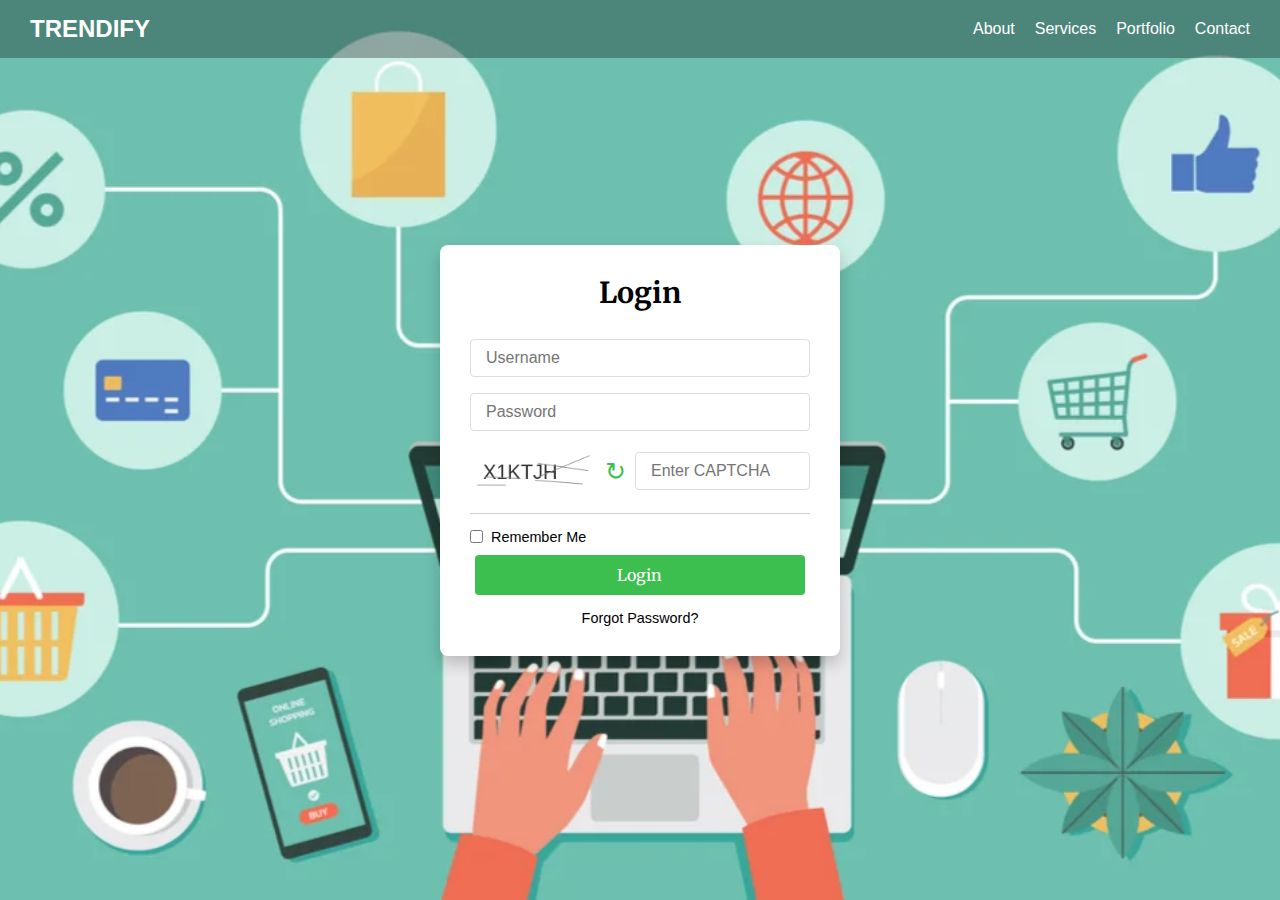
<file: index.html>
<!DOCTYPE html>
<html lang='en'>

<head>
    <title>Login Page</title>
    <meta charset="UTF-8">
    <meta name="viewport" content="width=device-width, initial-scale=1.0">
    <meta name="description" content="Navigation Page for Login">
    <link rel="stylesheet" href="CSS/login.css">
    <link href="https://fonts.googleapis.com/css2?family=Merriweather&family=Open+Sans&display=swap" rel="stylesheet">
    <script src="JS/login.js" defer></script>
</head>

<body>
    <header class="navbar">
        <a href="docs/Trendify.jpeg" class="slogan">TRENDIFY</a>
        <ul>
            <li><a href="HTML/about.html">About</a></li>
            <li>
                <a href="#">Services</a>
                <div class="dropdown">
                    <a href="#">Web Development</a>
                    <a href="#">App Development</a>
                    <a href="#">SEO</a>
                </div>
            </li>
            <li><a href="#">Portfolio</a></li>
            <li><a href="HTML/contact.html">Contact</a></li>
        </ul>
    </header>
    <div class="login-container">
        <h2>Login</h2>
        <form onsubmit="handleLogin(event)">

            <div class="input-container">
                <input type="text" id="username" placeholder="Username" required>
                <input type="password" id="password" placeholder="Password" required>
            </div>

            <!-- CAPTCHA Section -->
            <div class="captcha-container">
                <canvas id="captchaCanvas" width="150" height="50"></canvas>
                <button type="button" id="refreshCaptcha">↻</button>
                <input type="text" id="captchaInput" placeholder="Enter CAPTCHA" required>
            </div>
            <div id="captchaFallback" style="font-size: 20px; font-weight: bold; color: #333; display: none;"></div>
    
            <hr class="separator">
            
            <!-- Remember Me and Forgot Password Section -->
            <div class="remember-me">
                <input type="checkbox" id="remember">
                <label for="remember">Remember Me</label>
            </div>
            <button type="submit">Login</button>
            <a href="#">Forgot Password?</a>

        </form>
    </div> 
</body>
</html>
</file>
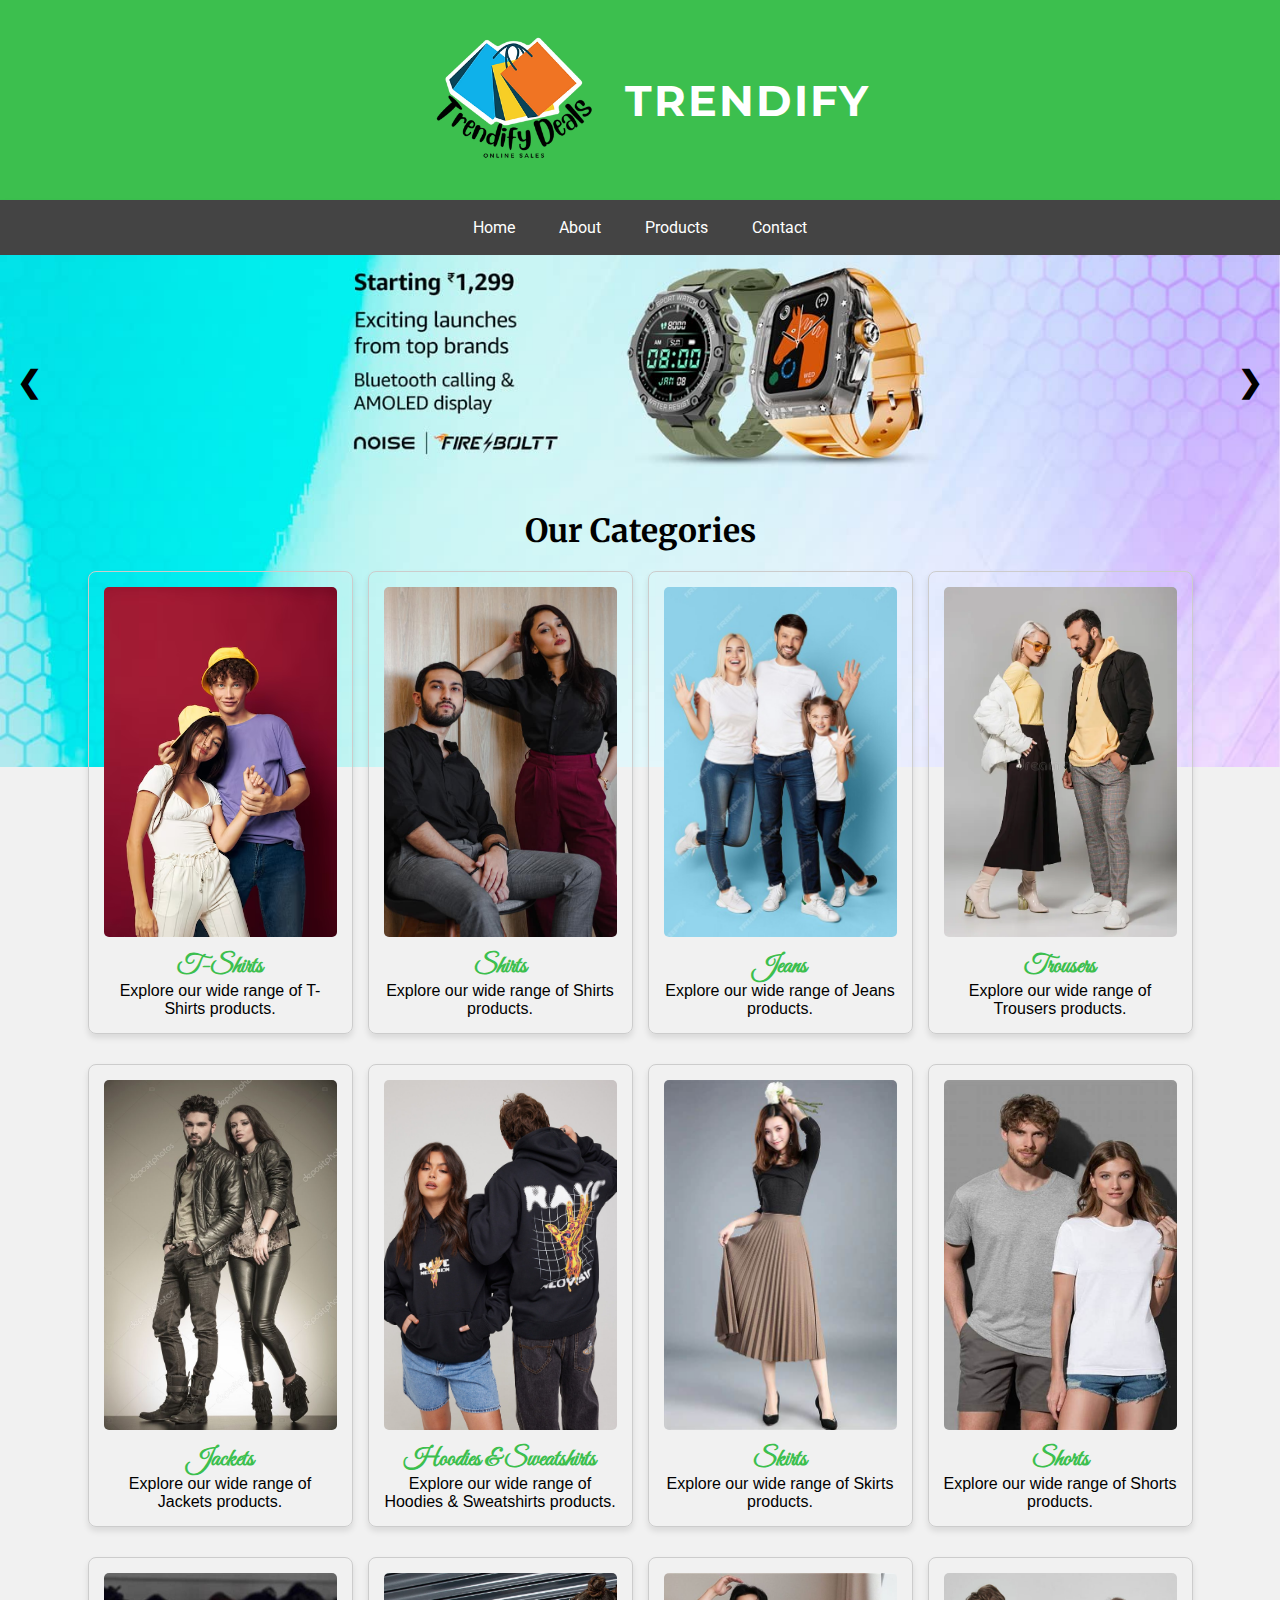
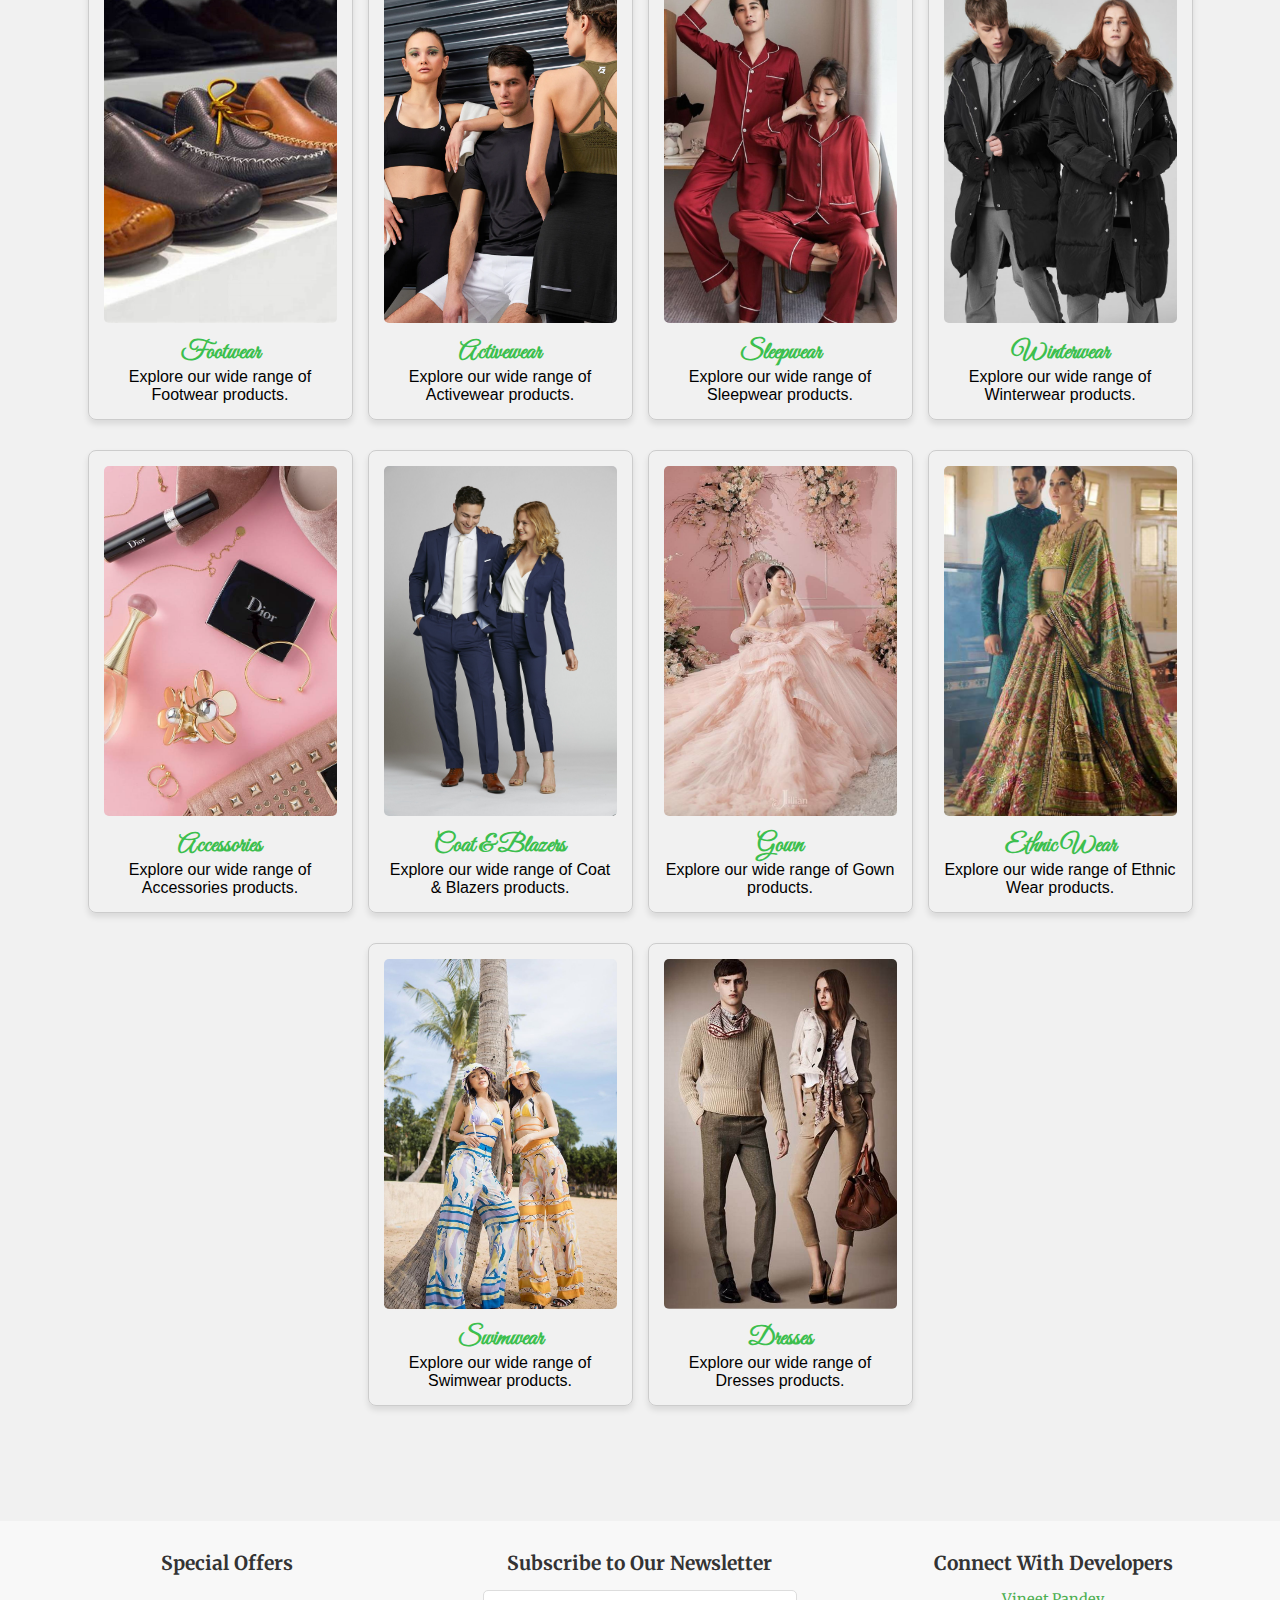
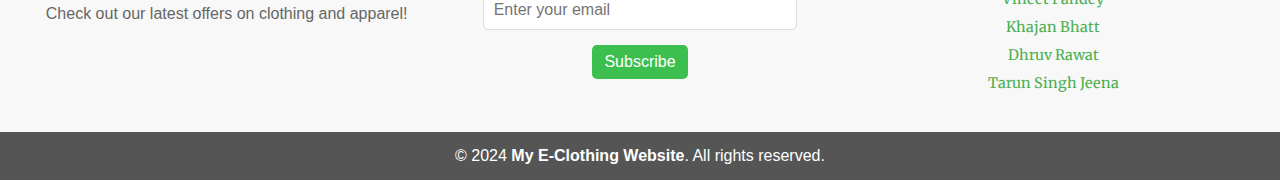
<file: HTML/index.html>
<!DOCTYPE html>
<html lang="en">

<head>
    <meta charset="UTF-8">
    <meta name="viewport" content="width=device-width, initial-scale=1.0">
    <title>Trendify</title>
    <link rel="stylesheet" href="../CSS/product.css">
    <link rel="stylesheet" href="../CSS/style.css">
    <link href="https://fonts.googleapis.com/css2?family=Roboto:wght@400;500;600&display=swap" rel="stylesheet">
    <link href="https://fonts.googleapis.com/css2?family=Great+Vibes&display=swap" rel="stylesheet">
    <style>
        body .section {
            position: relative;
            margin-top: -300px;
            background-color: transparent;
            border: none;
            box-shadow: none;
        }
        body .product-card{
            background-color: transparent;
        }
        body .product-card p{
            gap: 10px;
            font-family:'Segoe UI', Tahoma, Geneva, Verdana, sans-serif;
        }
        body .product-card h3{
            font-size: 25px;
            font-family: 'Great Vibes', cursive;
            color: #3CBF4E;
        }
    </style>
</head>

<body>
    <div id="header-container">Loading header...</div>

    <div class="slideshow-container">
        <div class="mySlides fade">
            <img src="../docs/Discounts/Discount1.jpeg" alt="Slide 1">
        </div>
        <div class="mySlides fade">
            <img src="../docs/Discounts/Discount2.jpeg" alt="Slide 2">
        </div>
        <div class="mySlides fade">
            <img src="../docs/Discounts/Discount3.jpeg" alt="Slide 3">
        </div>
        <div class="mySlides fade">
            <img src="../docs/Discounts/Discount4.jpeg" alt="Slide 4">
        </div>
        <div class="mySlides fade">
            <img src="../docs/Discounts/Discount5.jpeg" alt="Slide 5">
        </div>
        <button class="prev" onclick="plusSlides(-1)">&#10094;</button>
        <button class="next" onclick="plusSlides(1)">&#10095;</button>    
    </div>

    <!-- Categories Section -->
    <div id="category" class="section">
        <h1>Our Categories</h1>
        <div id="category-list" class="product-container">
            <!-- Products will be dynamically added here -->
        </div>
    </div>
    <div id="footer-container">Loading footer...</div>

    <script src="../JS/Header_Footer.js"></script>
    <script type="module" src="../JS/Slideshow.js"></script>

</body>
</html>
</file>
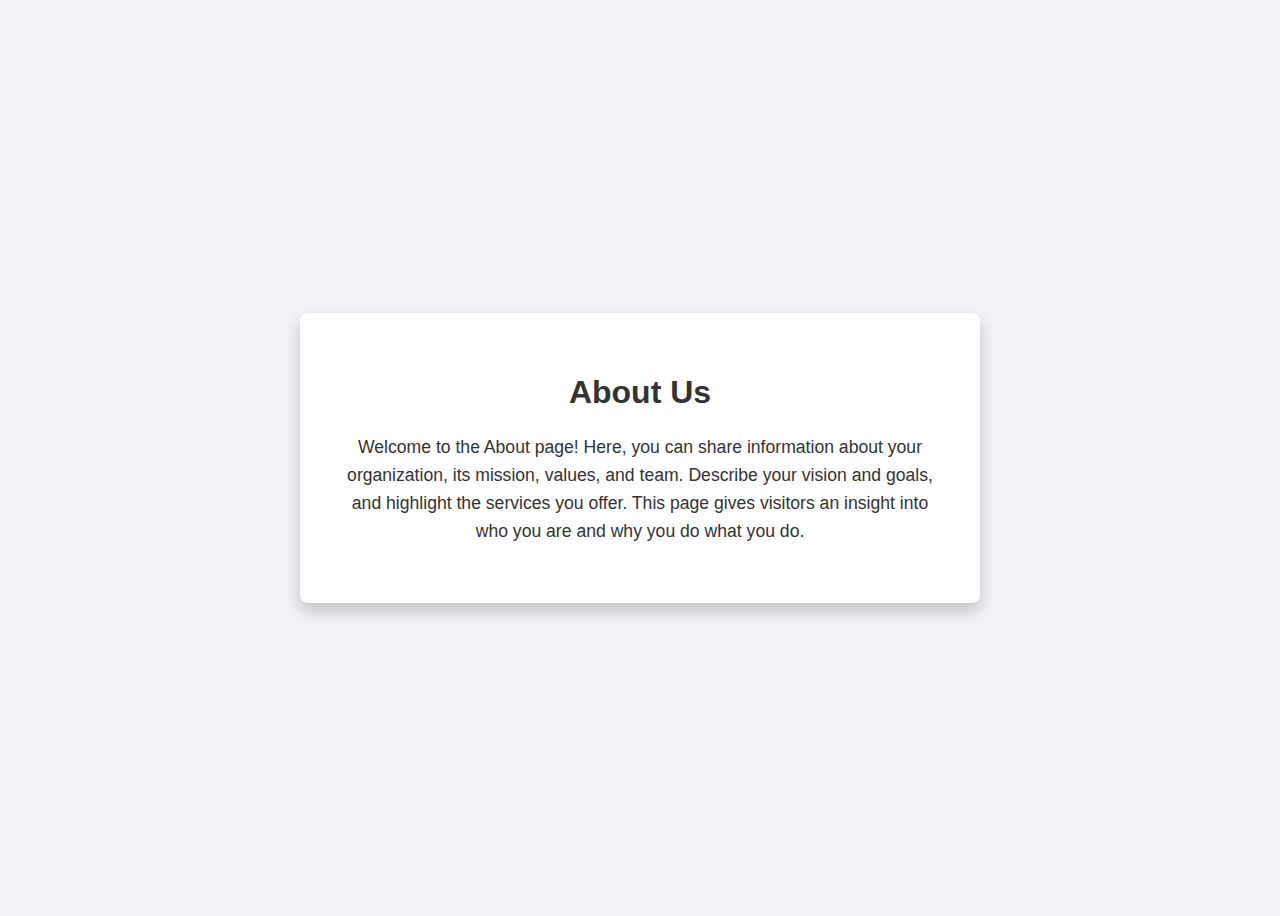
<file: about.html>
<!DOCTYPE html>
<html lang="en">
<head>
    <meta charset="UTF-8">
    <meta name="viewport" content="width=device-width, initial-scale=1.0">
    <title>About Us</title>
    <style>
        body {
            font-family: Arial, sans-serif;
            display: flex;
            justify-content: center;
            align-items: center;
            min-height: 100vh;
            background-color: #f0f2f5;
            text-align: center;
            color: #333;
        }

        .about-container {
            max-width: 600px;
            padding: 40px;
            background-color: #fff;
            border-radius: 8px;
            box-shadow: 0 8px 16px rgba(0, 0, 0, 0.2);
        }

        h1 {
            color: #333;
        }

        p {
            margin-top: 15px;
            font-size: 1.1rem;
            line-height: 1.6;
        }
    </style>
</head>
<body>
    <div class="about-container">
        <h1>About Us</h1>
        <p>Welcome to the About page! Here, you can share information about your organization, its mission, values, and team. Describe your vision and goals, and highlight the services you offer. This page gives visitors an insight into who you are and why you do what you do.</p>
    </div>
    

</body>
</html>
</file>
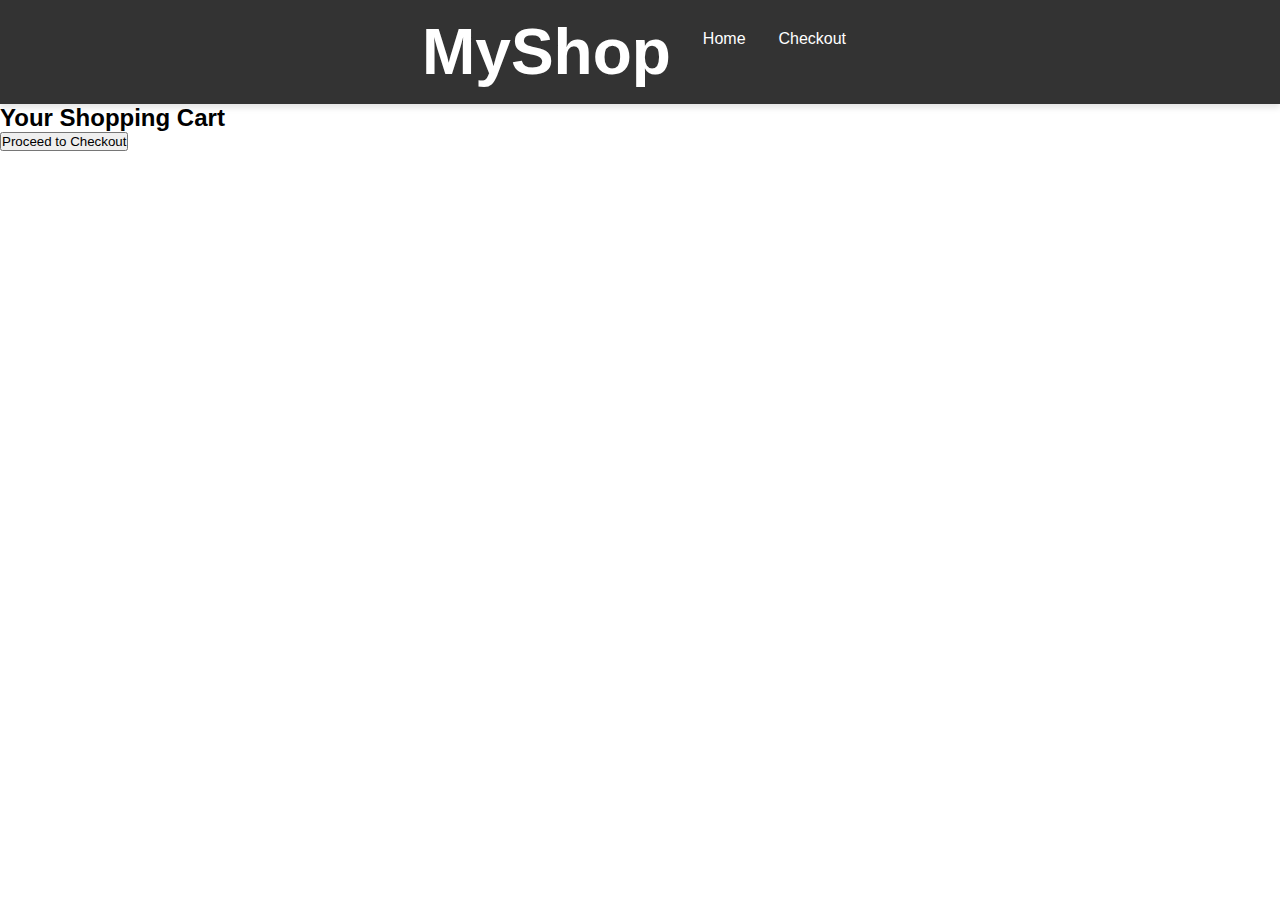
<file: cart.html>
<!DOCTYPE html>
<html lang="en">
<head>
    <meta charset="UTF-8">
    <meta name="viewport" content="width=device-width, initial-scale=1.0">
    <title>Your Cart</title>
    <link rel="stylesheet" href="stylee.css">
</head>
<body>
    <header class="navbar">
        <h1 class="logo">MyShop</h1>
        <nav>
            <a href="indexx.html">Home</a>
            <a href="checkout.html">Checkout</a>
        </nav>
    </header>

    <section class="cart">
        <h2>Your Shopping Cart</h2>
        <div id="cart-items">
            <!-- Cart items will be dynamically loaded here -->
        </div>
        <button onclick="proceedToCheckout()">Proceed to Checkout</button>
    </section>

    <script src="script.js"></script>
</body>
</html>
</file>
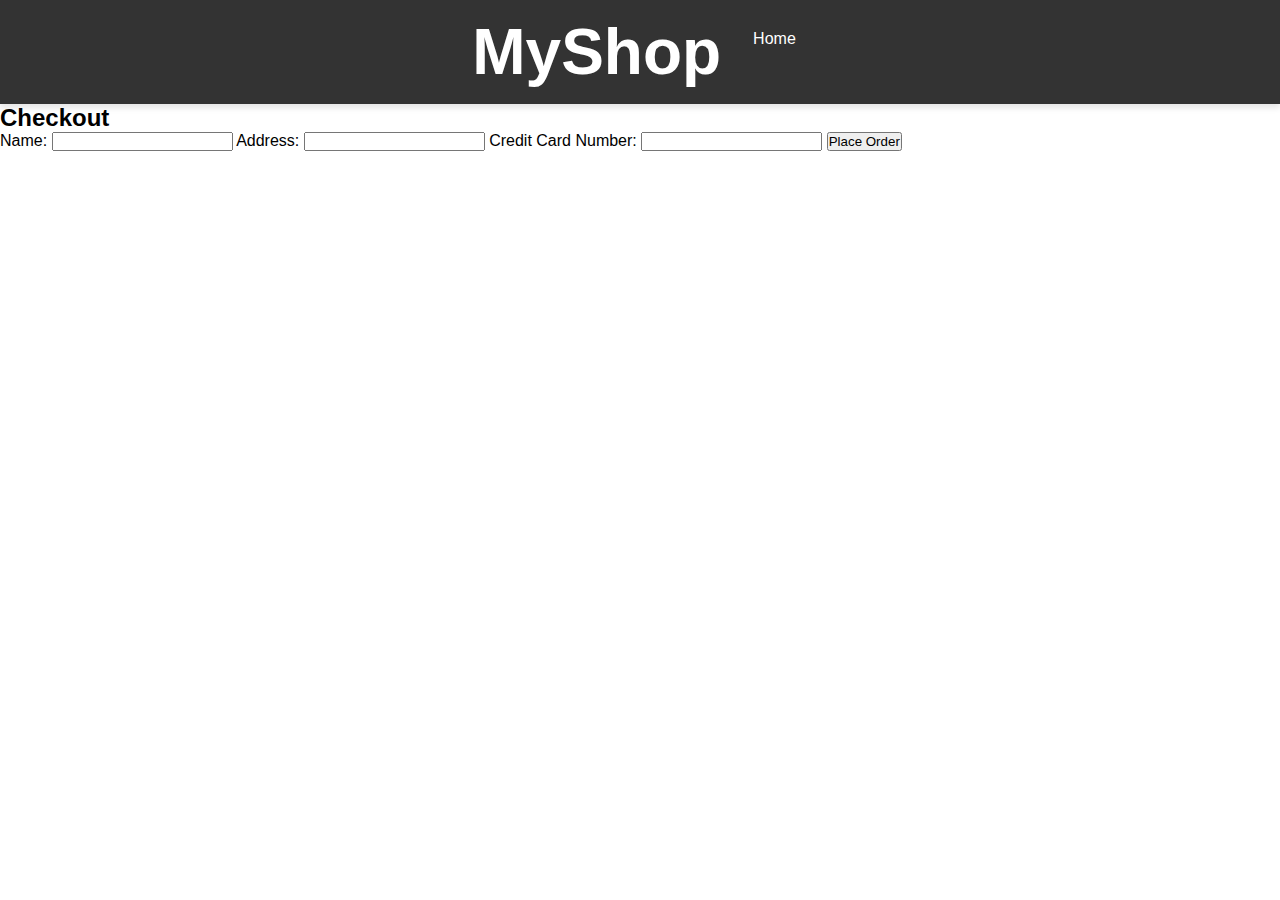
<file: checkout.html>
<!DOCTYPE html>
<html lang="en">
<head>
    <meta charset="UTF-8">
    <meta name="viewport" content="width=device-width, initial-scale=1.0">
    <title>Checkout</title>
    <link rel="stylesheet" href="stylee.css">
</head>
<body>
    <header class="navbar">
        <h1 class="logo">MyShop</h1>
        <nav>
            <a href="indexx.html">Home</a>
        </nav>
    </header>

    <section class="checkout">
        <h2>Checkout</h2>
        <form id="checkout-form">
            <label for="name">Name:</label>
            <input type="text" id="name" required>

            <label for="address">Address:</label>
            <input type="text" id="address" required>

            <label for="card">Credit Card Number:</label>
            <input type="text" id="card" required>

            <button type="submit">Place Order</button>
        </form>
    </section>

    <script src="script.js"></script>
</body>
</html>
</file>
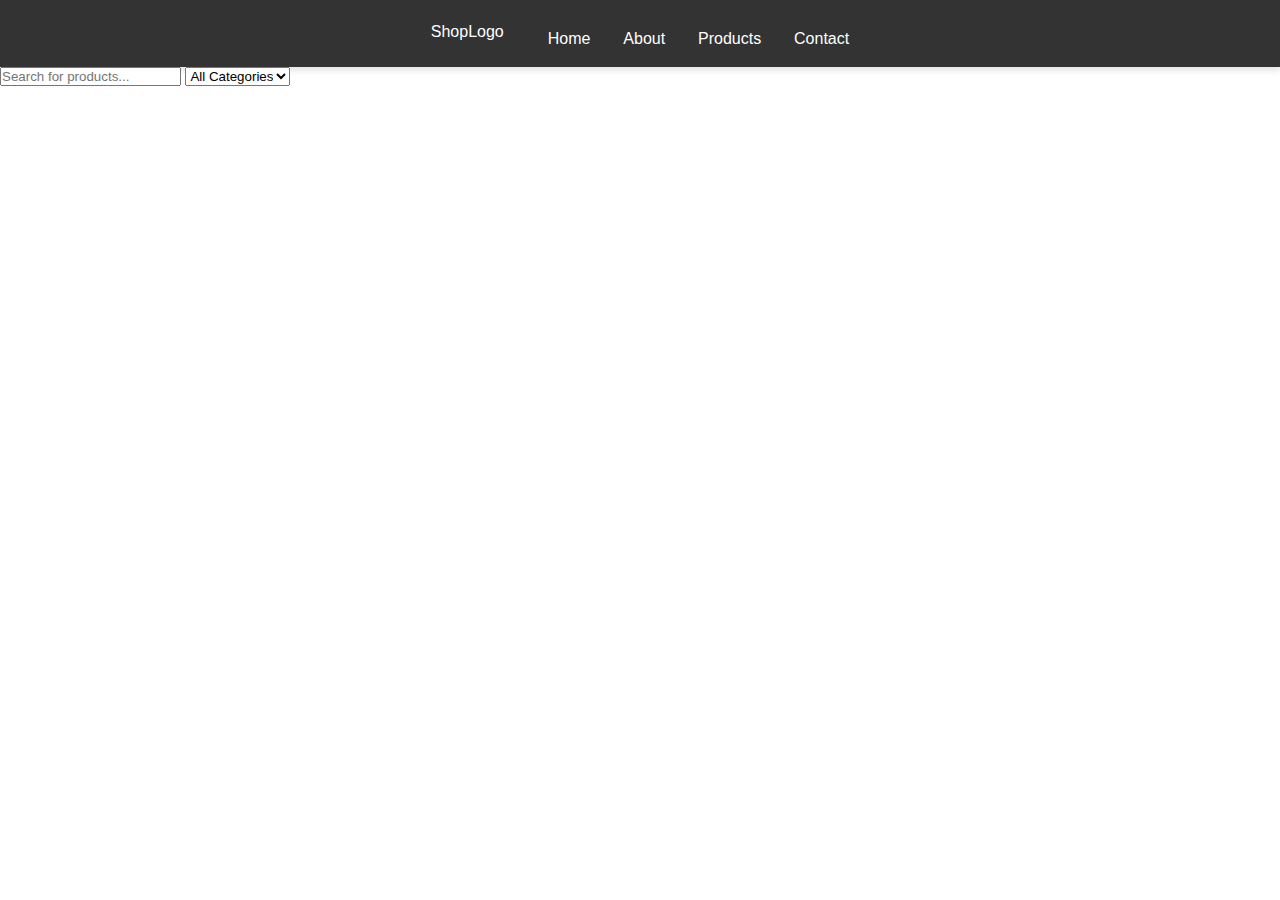
<file: product.html>
<!DOCTYPE html>
<html lang="en">
<head>
    <meta charset="UTF-8">
    <meta name="viewport" content="width=device-width, initial-scale=1.0">
    <title>Interactive E-commerce Website</title>
    <link rel="stylesheet" href="stylee.css">
</head>
<body>
    
    <header class="navbar">
        <a href="#" class="logo">ShopLogo</a>
        <nav>
            <a href="#">Home</a>
            <a href="#">About</a>
            <a href="#">Products</a>
            <a href="#">Contact</a>
        </nav>
    </header>
    <div id="products" class="section">
        <h2>Our Products</h2>
        <div class="product-container">
            <div class="product-card">
                <h3>T-shirt</h3>
                <p>$10</p>
            </div>
            <div class="product-card">
                <h3>Jeans</h3>
                <p>$20</p>
            </div>
            <div class="product-card">
                <h3>Shoes</h3>
                <p>$30</p>
            </div>
            <div class="product-card">
                <h3>Watch</h3>
                <p>$50</p>
            </div>
        </div>
    </div>
    

    <section class="search-filter">
        <input type="text" id="search-bar" placeholder="Search for products..." oninput="searchProducts()">
        <select id="filter-category" onchange="filterProducts()">
            <option value="all">All Categories</option>
            <option value="electronics">Electronics</option>
            <option value="clothing">Clothing</option>
            <option value="books">Books</option>
        </select>
    </section>
    
    </section>

    <script src="script.js"></script>
</body>
</html>
</file>
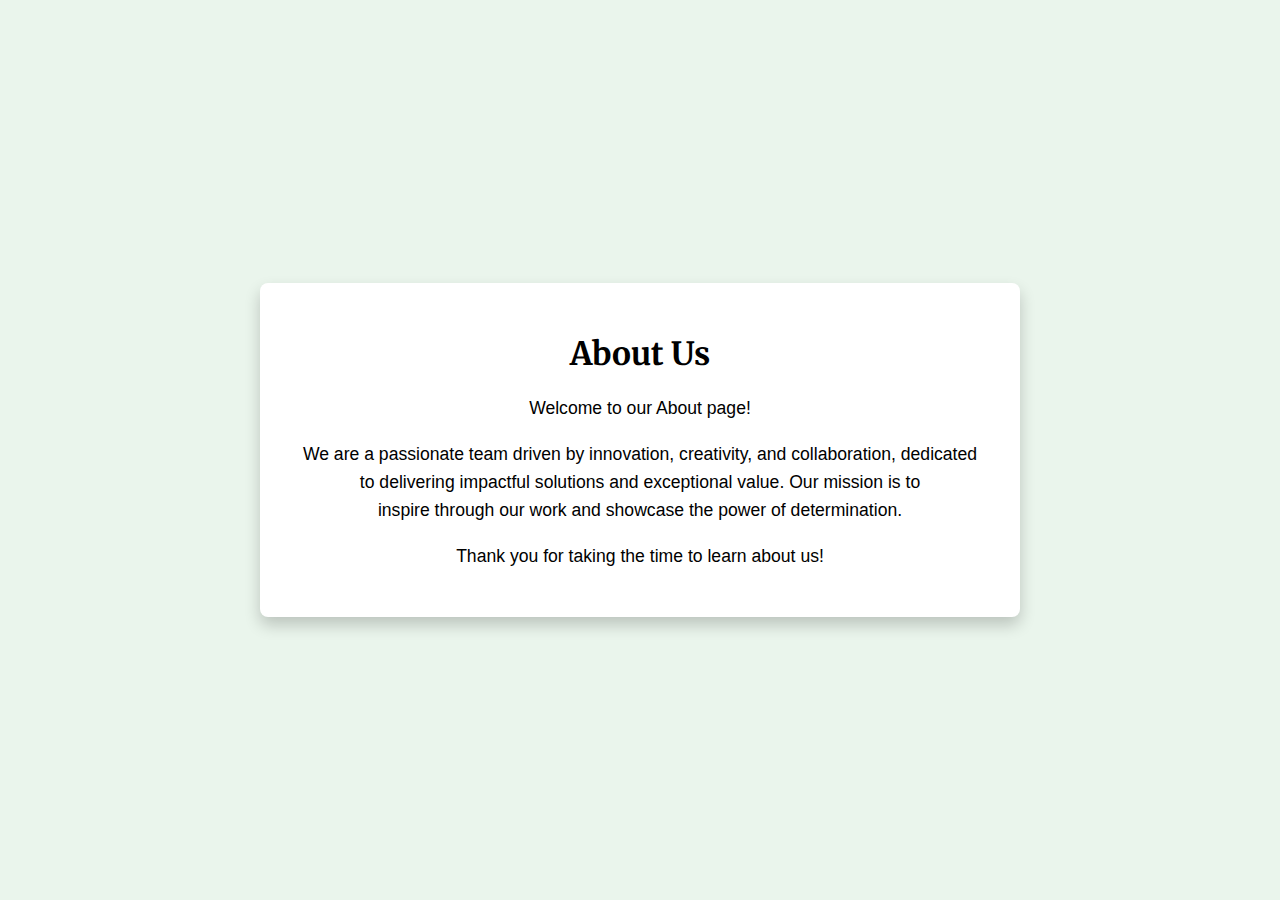
<file: HTML/about.html>
<!DOCTYPE html>
<html lang="en">
<head>
    <meta charset="UTF-8">
    <meta name="viewport" content="width=device-width, initial-scale=1.0">
    <title>About Us</title>
    <link href="https://fonts.googleapis.com/css2?family=Merriweather&family=Open+Sans&display=swap" rel="stylesheet">
    <link href="https://fonts.googleapis.com/css2?family=Roboto:wght@400;500;600&display=swap" rel="stylesheet">
    <style>
        /* General Styling */
        body {
            font-family: 'Arial', 'Open Sans', sans-serif;
            margin: 0;
            padding: 0;
            background-color: #eaf5ec;
            color: #000;
            display: flex;
            justify-content: center;
            align-items: center;
            flex-direction: column;
            min-height: 100vh;
        }

        .about-container {
            max-width: 700px;
            padding: 30px;
            background-color: #fff;
            border-radius: 8px;
            box-shadow: 0 8px 16px rgba(0, 0, 0, 0.2);
            text-align: center;
            width: 90%;
        }

        h1 {
            font-family: 'Merriweather', Cambria, serif;
            margin-bottom: 20px;
            animation: fadeIn 1s ease;
        }

        p {
            margin-top: 15px;
            font-size: 1.1rem;
            line-height: 1.6;
            width: 100%;
            text-align: center;
        }

        @keyframes fadeIn {
            0% {
                opacity: 0;
                transform: translateY(-20px);
            }
            100% {
                opacity: 1;
                transform: translateY(0);
            }
        }

        .about-container {
            animation: fadeIn 1s ease;
        }

        /* Fade-in Animation */
        @keyframes fadeIn {
            0% {
                opacity: 0;
                transform: translateY(-20px);
            }
            100% {
                opacity: 1;
                transform: translateY(0);
            }
        }

        .about-container {
            animation: fadeIn 1s ease;
        }
    </style>
</head>
<body>
    <!-- About Section -->
    <div class="about-container">
        <h1>About Us</h1>
        <p> Welcome to our About page!</pp> <p>We are a passionate team driven by innovation, creativity, and collaboration, dedicated <br> to delivering impactful solutions and exceptional value. Our mission is to <br> inspire through our work and showcase the power of determination. </p><p> Thank you for taking the time to learn about us!</p>
    </div>
</body>
</html>
</file>
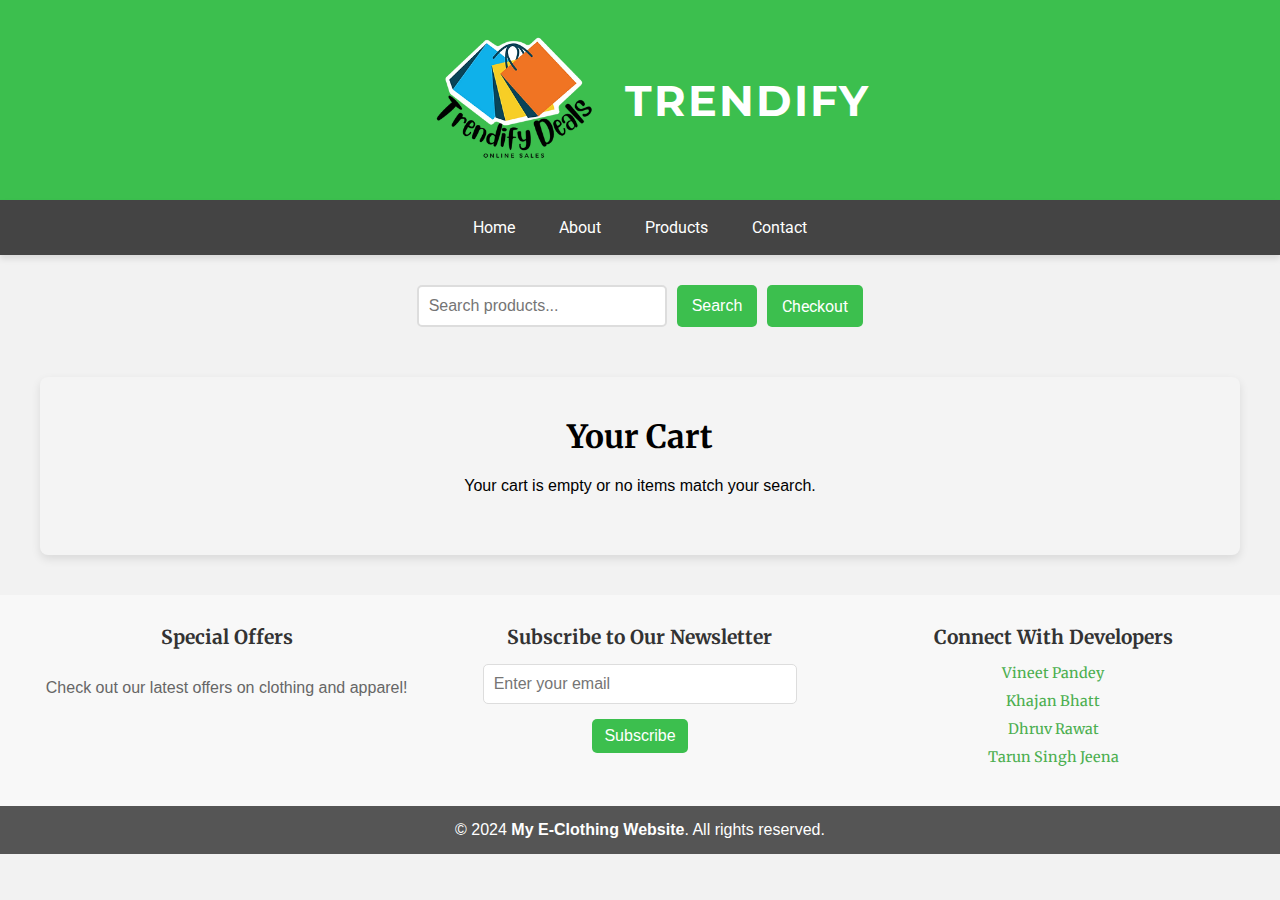
<file: HTML/cart.html>
<!DOCTYPE html>
<html lang="en">
<head>
    <meta charset="UTF-8">
    <meta name="viewport" content="width=device-width, initial-scale=1.0">
    <title>Your Cart</title>
    <link rel="stylesheet" href="../CSS/product.css">
    <link href="https://fonts.googleapis.com/css2?family=Roboto:wght@400;500;600&display=swap" rel="stylesheet">
</head>
<body>
    <div id="header-container"></div>

    <div class="search-bar">
        <input type="text" id="search-input" placeholder="Search products..."> 
        <button onclick="searchProducts()">Search</button>
        <a class="anchor" href="checkout.html" onclick="showSection('checkout')">Checkout</a>
    </div>

    <div id="cart" class="section">
        <h1>Your Cart</h1>
        <div id="cart-list" class="product-container">
            <!-- Cart items will be dynamically added here -->
        </div>
    </div>

    <div id="footer-container"></div>

    <script src="../JS/Header_Footer.js"></script>
    <script type="module" src="../JS/Cart.js"></script>
</body>
</html>
</file>
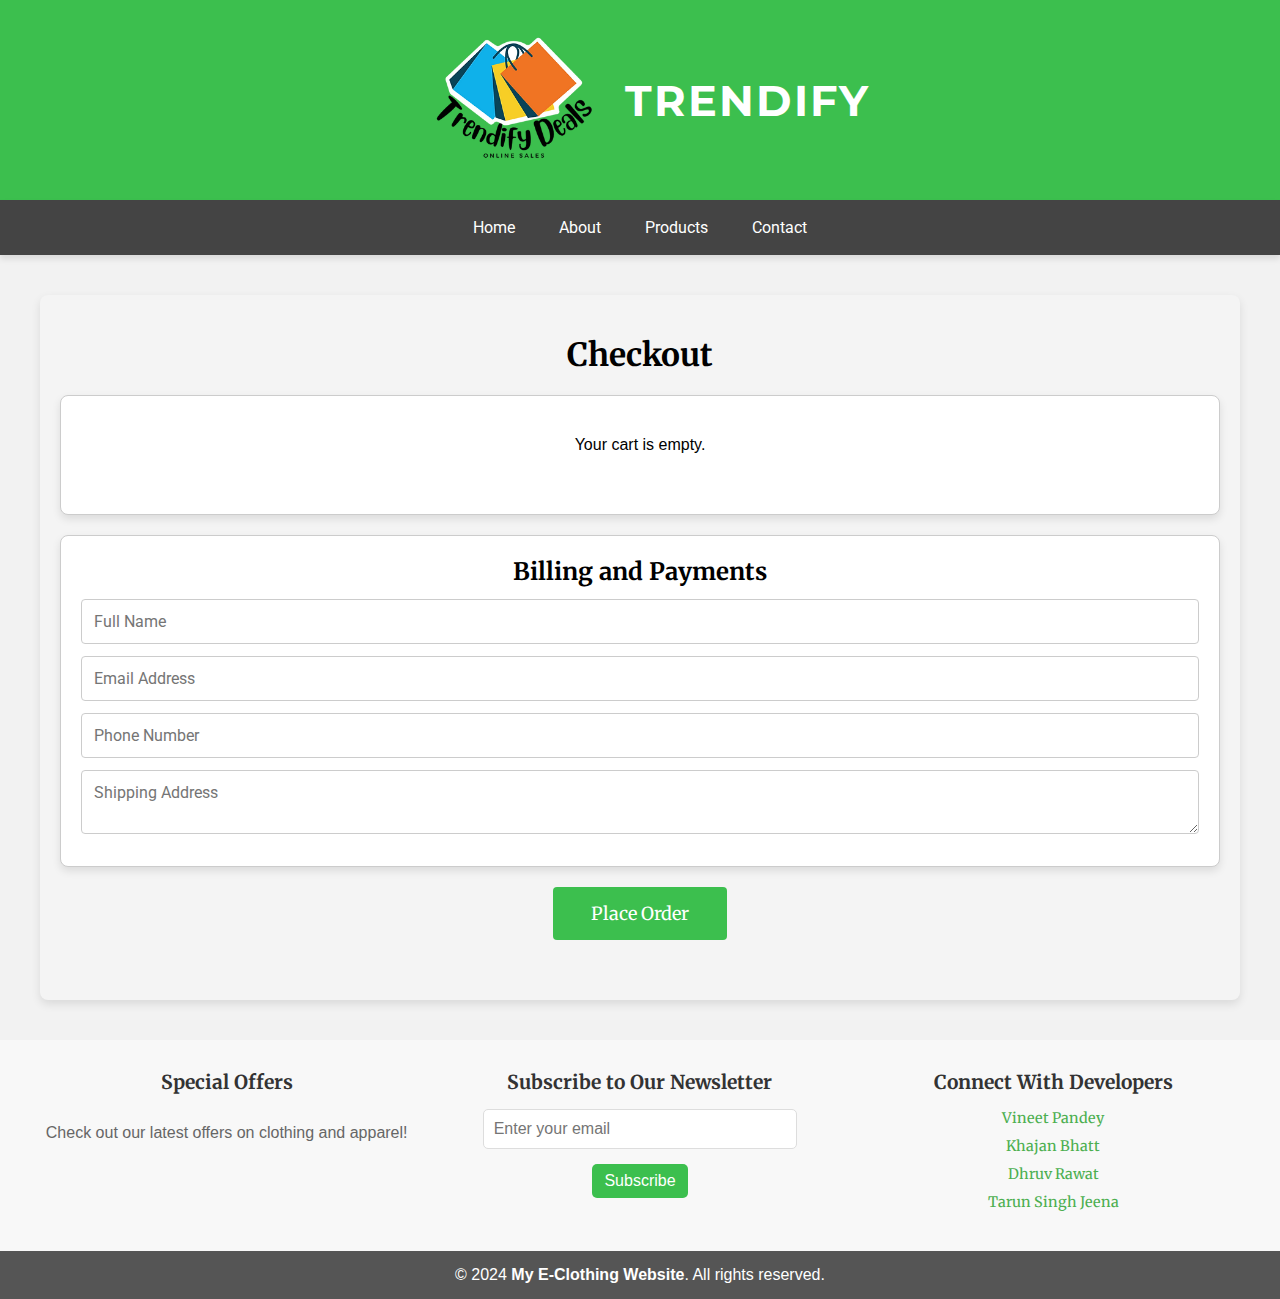
<file: HTML/checkout.html>
<!DOCTYPE html>
<html lang="en">
<head>
    <meta charset="UTF-8">
    <meta name="viewport" content="width=device-width, initial-scale=1.0">
    <title>Checkout</title>
    <link rel="stylesheet" href="../CSS/Checkout.css">
    <link rel="stylesheet" href="../CSS/product.css">
    <link href="https://fonts.googleapis.com/css2?family=Roboto:wght@400;500;600&display=swap" rel="stylesheet">
    <link href="https://fonts.googleapis.com/css2?family=Merriweather&family=Open+Sans&display=swap" rel="stylesheet">
</head>
<body>
    <div id="header-container"></div>

    <div id="checkout" class="section">
        <h1>Checkout</h1>

        <!-- Cart Summary -->
        <div id="cart-summary" class="checkout-section">
            <div id="cart-items"></div>
            <p id="cart-total"></p>
        </div>
        <div id="cart-summary" class="checkout-section">
            <h2>Billing and Payments</h2>
            <form id="checkout-form" class="checkout-form">
                <div id="billing-info" class="billing-info">
                    <input type="text" id="name" placeholder="Full Name" required aria-label="Full Name">
                    <input type="email" id="email" placeholder="Email Address" required aria-label="Email Address">
                    <input type="tel" id="phone" placeholder="Phone Number" required aria-label="Phone Number">
                    <textarea id="address" placeholder="Shipping Address" required aria-label="Shipping Address"></textarea>
                </div>
            </form>
        </div>

        <!-- Confirm Order Button -->
        <button id="confirm-order" onclick="placeOrder()">Place Order</button>
    </div>

    <div id="footer-container"></div>

    <script src="../JS/Header_Footer.js"></script>
    <script type="module" src="../JS/Checkout.js"></script>
</body>
</html>
</file>
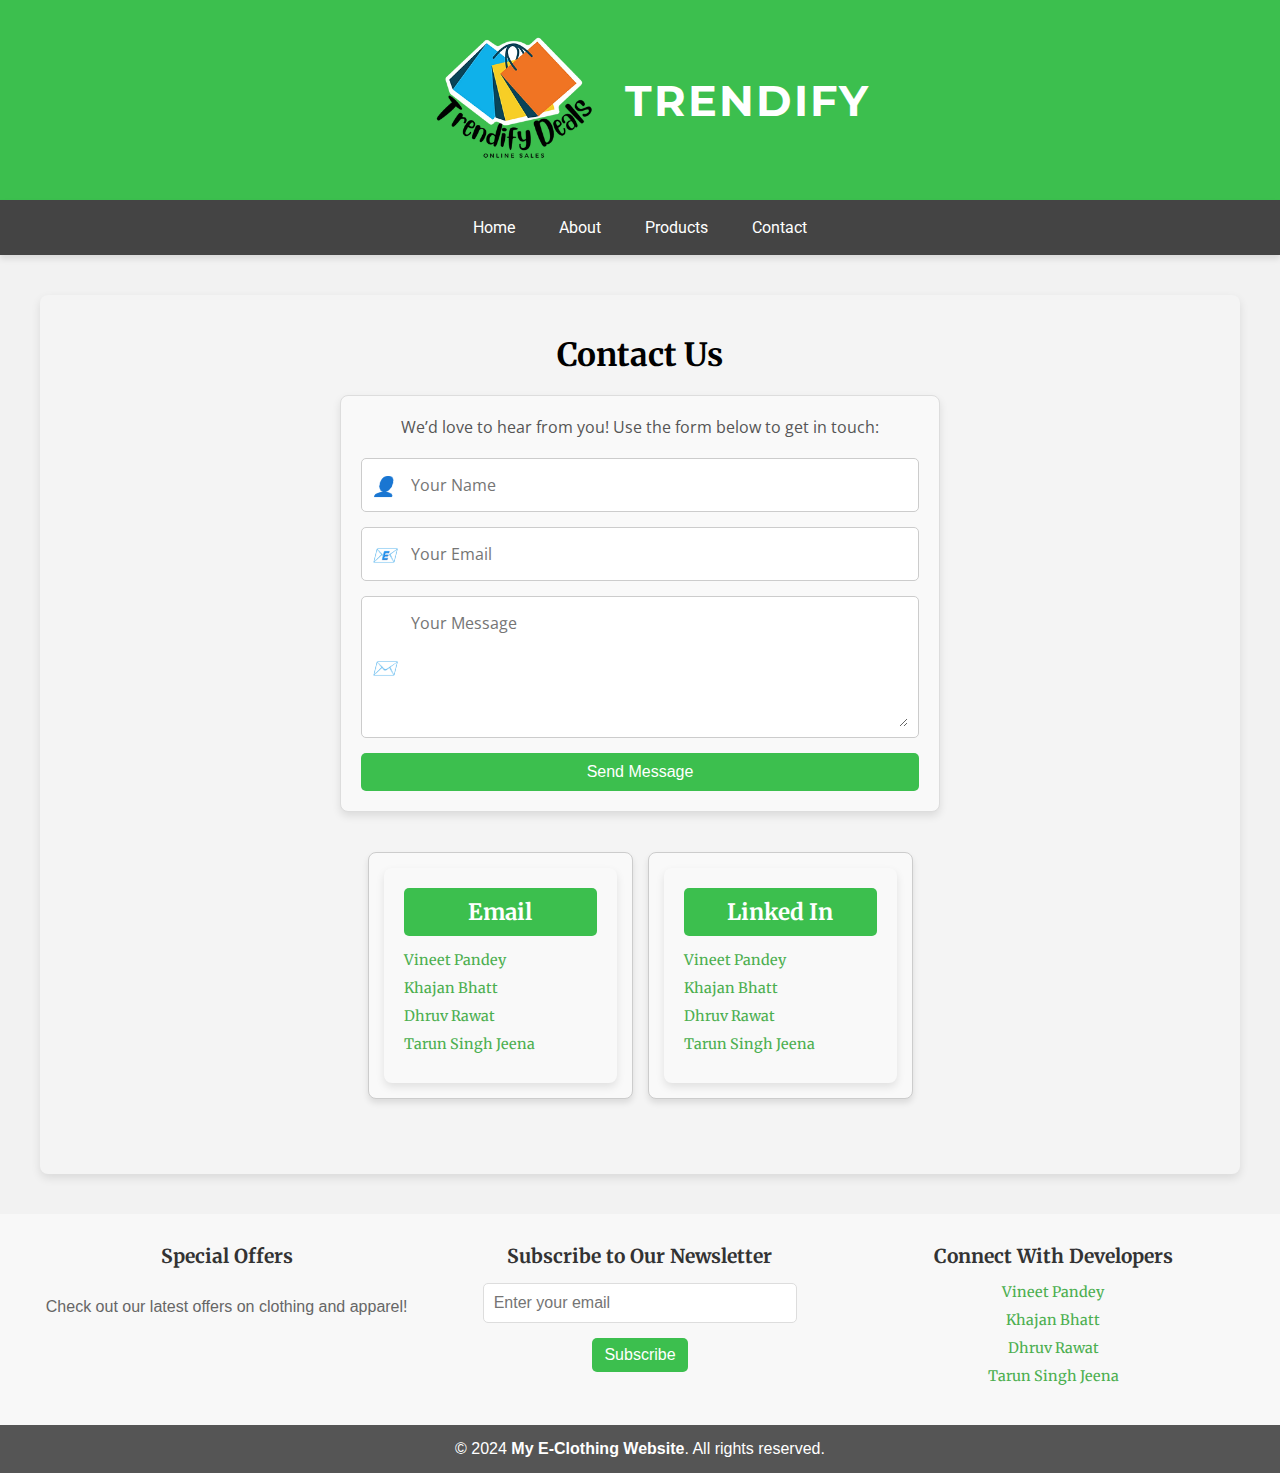
<file: HTML/contact.html>
<!DOCTYPE html>
<html lang="en">

<head>
    <meta charset="UTF-8">
    <meta name="viewport" content="width=device-width, initial-scale=1.0">
    <title>Contact Us</title>
    <link rel="stylesheet" href="../CSS/style.css">
    <link rel="stylesheet" href="../CSS/product.css">
    <link href="https://fonts.googleapis.com/css2?family=Merriweather&family=Open+Sans&display=swap" rel="stylesheet">
</head>

<body>
    <div id="header-container"></div>

    <div id="contact" class="section">
        <h1>Contact Us</h1>

        <div class="contact-container">
            <p>We’d love to hear from you! Use the form below to get in touch:</p>
            <form class="contact-form" id="contactForm" action="#" method="POST">
                <div class="input-group">
                    <i>👤</i>
                    <input type="text" name="name" placeholder="Your Name" required>
                </div>
                <div class="input-group">
                    <i>📧</i>
                    <input type="email" name="email" placeholder="Your Email" required>
                </div>
                <div class="input-group">
                    <i>✉️</i>
                    <textarea name="message" rows="5" placeholder="Your Message" required></textarea>
                </div>
                <button type="submit">Send Message</button>
            </form>
        </div>

        <div class="product-container">
            <div class="product-card">
                <div class="listM">
                    <h3>Email</h3>
                    <ul>
                        <li><a href="mailto:vp1246194@gmail.com">Vineet Pandey</a></li>
                        <li><a href="mailto:tanujbhatt8279@gmail.com">Khajan Bhatt</a></li>
                        <li><a href="mailto:dhruvrawat210604@gmail.com">Dhruv Rawat</a></li>
                        <li><a href="mailto:tarunsinghjeena01@gmail.com">Tarun Singh Jeena</a></li>
                    </ul>
                </div>
            </div>
            <div class="product-card">
                <div class="listM">
                    <h3>Linked In</h3>
                    <ul>
                        <li><a href="https://www.linkedin.com/in/vineet-pandey-5807692b4/" target="_blank">Vineet
                                Pandey</a></li>
                        <li><a href="https://www.linkedin.com/in/khajanbhatt/" target="_blank">Khajan Bhatt</a>
                        </li>
                        <li><a href="https://www.linkedin.com/in/dhruv-rawat-1516a92b5/" target="_blank">Dhruv
                                Rawat</a></li>
                        <li><a href="https://www.linkedin.com/in/tarun-singh-jeena-b574782b5/" target="_blank">Tarun
                                Singh Jeena</a></li>
                    </ul>
                </div>
            </div>
        </div>
    </div>

    <div id="footer-container">Loading footer...</div>

    <script src="../JS/Header_Footer.js"></script>
    <script>
        document.getElementById('contactForm').addEventListener('submit', function (event) {
            event.preventDefault();
            window.location.href = 'Feedback.html';
            this.reset();
        });
    </script>

</body>

</html>
</file>
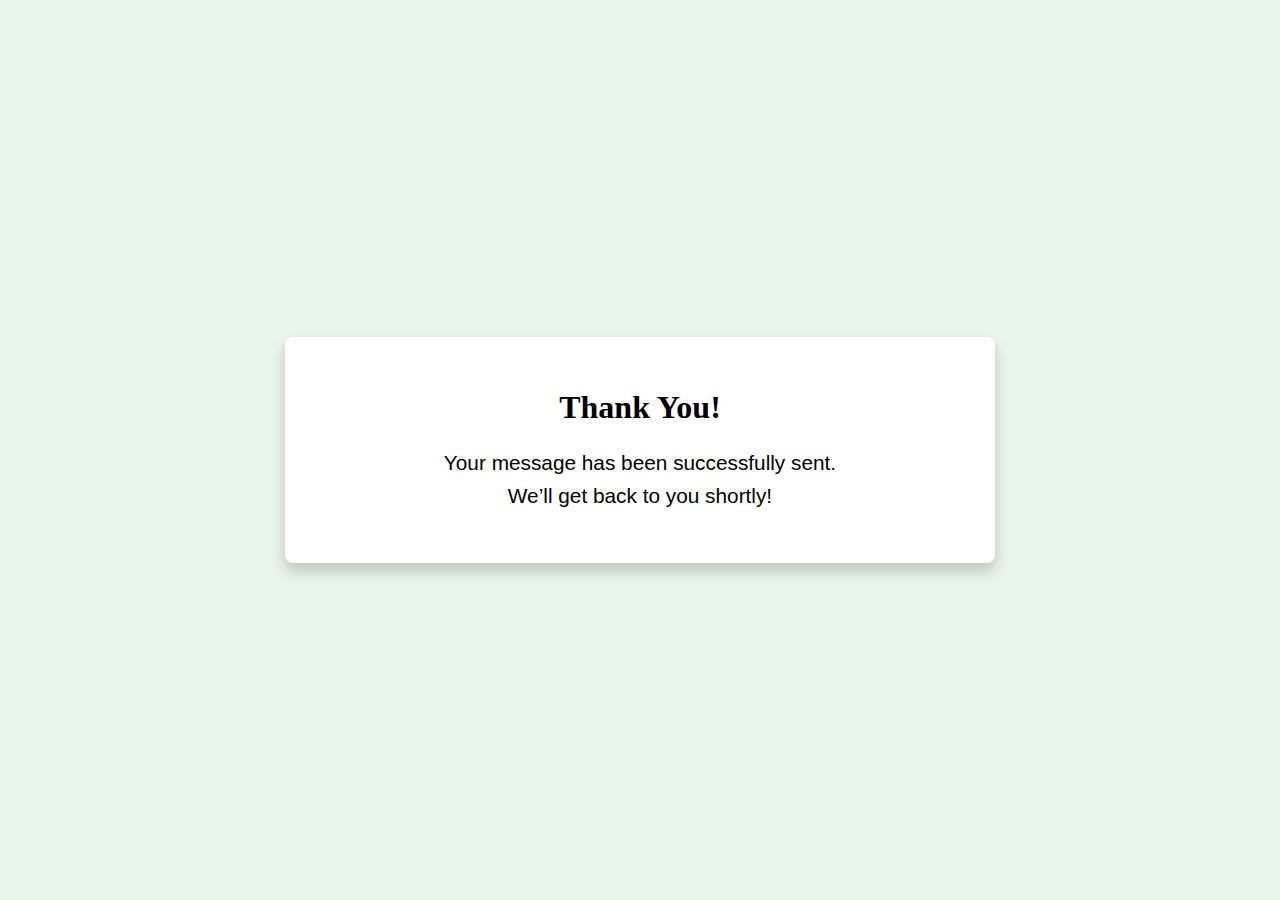
<file: HTML/Feedback.html>
<!DOCTYPE html>
<html lang="en">
<head>
    <meta charset="UTF-8">
    <meta name="viewport" content="width=device-width, initial-scale=1.0">
    <title>Thank You</title>
    <style>
        body {
            font-family: 'Arial', 'Open Sans', sans-serif;
            margin: 0;
            padding: 0;
            background-color: #eaf5ec;
            color: #000;
            display: flex;
            justify-content: center;
            align-items: center;
            flex-direction: column;
            min-height: 100vh;
        }

        .message-box  {
            max-width: 650px;
            padding: 30px;
            background-color: #fff;
            border-radius: 8px;
            box-shadow: 0 8px 16px rgba(0, 0, 0, 0.2);
            text-align: center;
            width: 85%;
        }
        h1 {
            font-family: 'Merriweather', Cambria, serif;
            margin-bottom: 20px;
            animation: fadeIn 1s ease;
        }

        p {
            margin-top: 15px;
            font-size: 1.3rem;
            line-height: 1.6;
            width: 100%;
            text-align: center;
        }

        @keyframes fadeIn {
            0% {
                opacity: 0;
                transform: translateY(-20px);
            }
            100% {
                opacity: 1;
                transform: translateY(0);
            }
        }
        .message-box  {
            animation: fadeIn 1s ease;
        }

        /* Fade-in Animation */
        @keyframes fadeIn {
            0% {
                opacity: 0;
                transform: translateY(-20px);
            }
            100% {
                opacity: 1;
                transform: translateY(0);
            }
        }

        .message-box  {
            animation: fadeIn 1s ease;
        }
    </style>
</head>
<body>
    <div class="message-box">
        <h1>Thank You!</h1>
        <p>Your message has been successfully sent.<br>We’ll get back to you shortly!</p>
    </div>
</body>
</html>
</file>
<file: CSS/login.css>
/*-------------------------------------FOR BODY AND HTML PAGE-------------------------------------*/
* {
     margin: 0;
     padding: 0;
     box-sizing: border-box;
}

/* Body styling */
body {
     font-family: Arial, sans-serif;
     display: flex;
     justify-content: center;
     align-items: center;
     min-height: 100vh;
     background-image: url('../docs/Background.jpeg');
     background-size: cover;
     background-position: center;
     background-repeat: no-repeat;
     background-attachment: fixed;
     color: #fff;
}

/*------------------------------------NAVIGATION BAR FORMATTING-----------------------------------*/
.navbar {
     width: 100%;
     display: flex;
     justify-content: space-between;
     align-items: center;
     padding: 15px 30px;
     background-color: rgba(0, 0, 0, 0.3);
     color: #fff;
     position: absolute;
     top: 0;
     left: 0;
}

.navbar .slogan {
     font-size: 1.5rem;
     font-weight: bold;
     color: #fff;
     text-decoration: none;
}

.navbar ul {
     list-style: none;
     display: flex;
     gap: 20px;
}

/* Services dropdown logic */
.navbar ul li {
     position: relative;
     color: white;
}

.navbar ul li .dropdown {
     display: none;
     position: absolute;
     top: 100%;
     left: 0;
     background-color: rgba(0, 0, 0, 0.3);
     padding: 10px 0;
     min-width: 150px;
     box-shadow: 0 8px 16px rgba(0, 0, 0, 0.2);
     border-radius: 4px;
     opacity: 0;
     transition: opacity 0.3s ease-in-out;
}

/* Show the dropdown on hover of the Services link */
.navbar ul li:hover .dropdown {
     display: block;
     opacity: 1;
}

/* Dropdown link styling */
.navbar ul li .dropdown a {
     padding: 10px 20px;
     display: block;
     color: #fff;
}

.navbar ul li .dropdown a:hover {
     background-color: #555;
}

.navbar ul li a {
     text-decoration: none;
     color: white;
     font-size: 1rem;
     transition: color 0.3s;
}

.navbar ul li a:hover {
     color: #4CAF50;
}

/*------------------------------------LOGIN CONTAINER FORMATTING----------------------------------*/
.login-container {
     width: 100%;
     max-width: 400px;
     padding: 30px;
     background-color: #fff;
     border-radius: 8px;
     box-shadow: 0 8px 16px rgba(0, 0, 0, 0.2);
     text-align: center;
     position: relative;
}

.login-container h2 {
     font-family: 'Merriweather', Cambria, serif;
     margin-bottom: 20px;
     font-size: 1.8rem;
     color: #000;
}

.login-container input[type="text"], .login-container input[type="password"], .login-container .captcha-container input[type="text"] {
     width: 100%;
     padding: 9px 15px;
     margin: 8px 0;
     border: 1px solid #ddd;
     border-radius: 4px;
     font-size: 1rem;
}

.login-container .remember-me {
     display: flex;
     align-items: center;
     font-size: 0.9rem;
     color: #000;
     margin: 10px 0;
}

.login-container .remember-me input {
     margin-right: 8px;
}

.login-container button {
     font-family: 'Merriweather', Cambria, serif;
     width: 97%;
     padding: 10px;
     background-color: #3CBF4E;
     border: none;
     border-radius: 4px;
     color: white;
     font-size: 1rem;
     cursor: pointer;
     transition: background-color 0.3s;
}

.login-container button:hover {
     background-color: #4CAF50;
     transform: scale(1.05);
}

.login-container a {
     display: block;
     margin-top: 15px;
     font-size: 0.9rem;
     color: #000;
     text-decoration: none;
}

.login-container a:hover {
     color: #4CAF50;
}

/* Horizontal line separator between sections */
.separator {
     border: 0;
     border-top: 1px solid #ccc;
     margin: 15px 0;
} 

/*-----------------------------------CAPTCHA CONTAINER FORMATTING---------------------------------*/
.login-container .captcha-container {
     width: 98.6%;
     display: flex;
     justify-content: space-between;
     align-items: center;
     margin: 5px;
}

/* Button styles */
.login-container .captcha-container button {
     padding: 5px 10px;
     background-color: white;
     color: #3CBF4E;
     border-radius: 5px;
     cursor: pointer;
     font-size: 25px;
     width: 40px;
     height: 40px;
     display: flex;
     justify-content: center;
     align-items: center;
}

/* Canvas styles */
.login-container .captcha-container #captchaCanvas {
     width: 120px;
     height: 40px;
}

/* Fallback Text for CAPTCHA */
#captchaFallback {
     display: none;
     text-align: center;
     margin-top: 10px;
     color: #000;
     font-size: 1.2rem;
     font-weight: bold;
}

/* Input styles for CAPTCHA */
.login-container .captcha-container input {
     padding: 5px;
     font-size: 1rem;
     border: 1px solid #ccc;
     border-radius: 5px;
     width: 100%;
}
</file>
<file: CSS/product.css>
/*------------------------------------------------FOR BODY AND HTML PAGE-------------------------------------------------*/
* {
     margin: 0;
     padding: 0;
     box-sizing: border-box;
}

html,
body {
     height: 100%;
     background-color: #f2f2f2;
     font-family: Arial, sans-serif;
}

/*----------------------------------------------PRODUCT SECTION FORMATTING-----------------------------------------------*/
.section {
     width: 100%;
     max-width: 1200px;
     margin: 40px auto;
     padding: 40px 20px;
     text-align: center;
     background-color: #f4f4f4;
     border-radius: 8px;
     box-shadow: 0 4px 10px rgba(0, 0, 0, 0.1);
}

.section .active {
     display: block;
}

.section h1, h2, h3 {
     font-family: 'Merriweather', Cambria, serif;
     font-weight: bold;
}

/*--------------------------------------------------SEARCH BAR FORMATTING------------------------------------------------*/
.search-bar {
     display: flex;
     justify-content: center;
     margin: 20px 0;
     gap: 10px;
     font-family: 'Roboto', sans-serif;
     background-color: #f2f2f2;
     padding: 10px;
     border-radius: 8px;
}

.search-bar input {
     padding: 10px;
     width: 250px;
     font-size: 1rem;
     border: 2px solid #ddd;
     border-radius: 5px;
}

.search-bar select {
     padding: 10px;
     width: 150px;
     font-size: 1rem;
     border: 2px solid #ddd;
     border-radius: 5px;
}

.search-bar button, .anchor, .page-button {
     padding: 10px 15px;
     background-color: #3CBF4E;
     color: white;
     border: none;
     border-radius: 5px;
     cursor: pointer;
     font-size: 1rem;
     transition: background-color 0.3s;
     text-decoration: none;
     display: inline-flex;
     justify-content: center;
     align-items: center;
}

.search-bar button:hover, .anchor:hover, .page-button:hover {
     background-color: #45a049;
}

.current-page {
     margin: 5px;
     padding: 8px 12px;
     background-color: #f0f0f0;
     border: 1px solid #ddd;
     cursor: pointer;
}
 
.current-page:hover {
     background-color: #ddd;
} 

.current-page {
     font-weight: bold;
     background-color: #ccc;
 } 

/*----------------------------------------------PRODUCT CONTAINER FORMATTING---------------------------------------------*/
.product-container {
     display: flex;
     flex-wrap: wrap;
     justify-content: center;
     gap: 15px;
     padding: 20px;
     width: 100%;
     box-sizing: border-box;
}

/*--------------------------------------------------PRODUCT CARD FORMATTING----------------------------------------------*/
.product-card {
     width: calc(25% - 15px);
     padding: 15px;
     border: 1px solid #ccc;
     border-radius: 8px;
     text-align: center;
     background-color: #f9f9f9;
     box-shadow: 0 4px 6px rgba(0, 0, 0, 0.1);
     transition: transform 0.3s;
     margin-bottom: 15px;
}

.product-card img {
     width: 100%;
     height: 350px;
     object-fit: cover;
     border-radius: 5px;
     margin-bottom: 10px;
}

.product-card:hover {
     transform: scale(1.05);
     box-shadow: 0 6px 10px rgba(0, 0, 0, 0.15);
}

.product-card h3 {
     font-family: Arial, sans-serif;
}

/*-------------------------------------CONTACT PAGE FORMATTING------------------------------------*/
.contact-container {
     background-color: #f9f9f9;
     border: 1px solid #ddd;
     border-radius: 8px;
     padding: 20px;
     max-width: 600px;
     margin: 20px auto;
     box-shadow: 0 4px 8px rgba(0, 0, 0, 0.1);
     font-family: 'Open Sans', sans-serif;
}

.contact-container h1 {
     text-align: center;
     font-family: 'Merriweather', serif;
     color: #333;
}

.contact-container p {
     font-size: 1rem;
     color: #555;
     margin-bottom: 20px;
     text-align: center;
}

.contact-form {
     display: flex;
     flex-direction: column;
     gap: 15px;
}

.input-group {
     display: flex;
     align-items: center;
     gap: 10px;
     border: 1px solid #ccc;
     border-radius: 5px;
     padding: 10px;
     background-color: #fff;
}

.input-group i {
     font-size: 1.2rem;
     color: #888;
}

.input-group input,
.input-group textarea {
     flex: 1;
     border: none;
     outline: none;
     font-size: 1rem;
     font-family: inherit;
     padding: 5px;
}

.contact-form button {
     background-color: #3CBF4E;
     color: #fff;
     border: none;
     border-radius: 5px;
     padding: 10px 15px;
     font-size: 1rem;
     cursor: pointer;
     transition: background-color 0.3s ease;
}

.contact-form button:hover {
     background-color: #45a049;
}

.listM {
     width: 100%;
     max-width: 600px;
     margin: 0 auto;
     text-align: left;
     padding: 20px;
     background-color: #f9f9f9;
     border-radius: 8px;
     box-shadow: 0 4px 8px rgba(0, 0, 0, 0.1);
}

/* Header with a distinct background */
.listM h3 {
     font-family: 'Merriweather', Cambria, serif;
     margin-bottom: 15px;
     font-size: 1.4rem;
     color: white;
     font-weight: bold;
     padding: 10px;
     background-color: #3CBF4E;
     border-radius: 5px;
     text-align: center;
}

/* List styling */
.listM ul {
     list-style-type: none;
     padding: 0;
}

/* Individual list items */
.listM ul li {
     margin-bottom: 10px;
     font-size: 1rem;
}

/* Link styling */
.listM ul li a {
     font-family: 'Merriweather', Cambria, serif;
     text-decoration: none;
     color: #4CAF50;
     font-size: 0.9rem;
     transition: color 0.3s;
}

/* Hover effect for links */
.listM ul li a:hover {
     color: #333;
}

/*---------------------------------------CART PAGE FORMATTING-------------------------------------*/
.quantity-container {
     display: flex;
     align-items: center;
     justify-content: center;
     gap: 15px;
     margin-top: 10px;
}

.quantity-button {
     padding: 5px 10px;
     font-size: 16px;
     cursor: pointer;
     background-color: #3CBF4E;
     color: white;
     border: none;
     border-radius: 4px;
     transition: background-color 0.3s;
}

.quantity-button:hover {
     background-color: #45a049;
}

.quantity-display {
     font-size: 16px;
     font-weight: bold;
     text-align: center;
     min-width: 40px;
}
</file>
<file: CSS/style.css>
/*-------------------------------------FOR BODY AND HTML PAGE-------------------------------------*/
* {
    margin: 0;
    padding: 0;
    box-sizing: border-box;
}

html,
body {
    height: 100%;
    background-color: #f1f1f1;
    font-family: Arial, sans-serif;
}
/*--------------------------------------SLIDESHOW FORMATTING-------------------------------------*/
.slideshow-container {
    position: relative;
    max-width: 100%;
    margin: auto;
}

.mySlides {
    display: none;
}

.mySlides img {
    width: 100%;
    height: auto;
}

.prev, .next {
    height: 250px;
    cursor: pointer;
    position: absolute;
    top: 1px;
    padding: 10px 15px;
    color: black;
    font-weight: bold;
    font-size: 30px; 
    background-color: transparent;
    border: none;
    box-shadow: none;
}

.prev {
    left: 2px;
}

.next {
    right: 2px;
}

.prev:active, .next:active {
    border: 2px solid black;
    box-shadow: 0 0 0 1.5px #ddd;
}

/*--------------------------------------CATEGORIES FORMATTING-------------------------------------*/
</file>
<file: stylee.css>
* {
    margin: 0;
    padding: 0;
    box-sizing: border-box;
}

html, body {
    height: 100%;
    font-family: Arial, sans-serif;
}

header {
    text-align: center;
    background-color: #4CAF50;
    color: white;
    padding: 40px 20px;
    font-size: 2rem;
}

.navbar {
    display: flex;
    justify-content: center;
    gap: 20px;
    padding: 15px;
    background-color: #333;
    box-shadow: 0 4px 6px rgba(0, 0, 0, 0.1);
}

.navbar a {
    color: white;
    text-decoration: none;
    padding: 8px 12px;
    border-radius: 5px;
    transition: background-color 0.3s, color 0.3s;
    font-size: 1rem;
}

.navbar a:hover {
    background-color: #4CAF50;
    color: white;
}


.search-bar {
    display: flex;
    justify-content: center;
    margin: 20px 0;
    gap: 10px;
}

.search-bar input {
    padding: 10px;
    width: 250px;
    font-size: 1rem;
    border: 2px solid #ddd;
    border-radius: 5px;
}

.search-bar button {
    padding: 10px 15px;
    background-color: #4CAF50;
    color: white;
    border: none;
    border-radius: 5px;
    cursor: pointer;
    font-size: 1rem;
    transition: background-color 0.3s;
}

.search-bar button:hover {
    background-color: #45a049;
}


.section {
    display: none;
    padding: 40px 20px;
    text-align: center;
    min-height: calc(100vh - 250px);
    background-color: #f4f4f4;
    margin-bottom: 20px;
    border-radius: 8px;
    box-shadow: 0 4px 10px rgba(0, 0, 0, 0.1);
}

.section.active {
    display: block;
}


.additional-section {
    display: flex;
    justify-content: space-around;
    background-color: #f8f8f8;
    padding: 40px;
    gap: 20px;
}

.additional-section div {
    flex: 1;
    text-align: center;
}

.additional-section h3 {
    font-size: 1.2rem;
    margin-bottom: 15px;
    color: #333;
}

.additional-section p, .additional-section input, .additional-section a {
    font-size: 1rem;
    color: #666;
    margin-bottom: 10px;
    display: block;
}

.additional-section input[type="email"] {
    padding: 10px;
    width: 80%;
    margin: 0 auto;
    border-radius: 5px;
    border: 1px solid #ddd;
}

.additional-section button {
    padding: 8px 12px;
    background-color: #4CAF50;
    color: white;
    border: none;
    border-radius: 5px;
    cursor: pointer;
    font-size: 1rem;
    margin-top: 10px;
    transition: background-color 0.3s;
}

.additional-section button:hover {
    background-color: #45a049;
}

.additional-section a {
    color: #4CAF50;
    text-decoration: none;
    font-size: 0.9rem;
    transition: color 0.3s;
}

.additional-section a:hover {
    color: #333;
}


footer {
    text-align: center;
    background-color: #333;
    color: white;
    padding: 15px;
    position: relative;
    bottom: 0;
    width: 100%;
}

#login-modal {
    position: fixed;
    top: 0;
    left: 0;
    width: 100%;
    height: 100%;
    background: rgba(0, 0, 0, 0.5);
    display: flex;
    justify-content: center;
    align-items: center;
}
.box {
    padding: 20px;
    border: 2px solid #4f4b4b;
    background-color: #2d2323;
    text-align: center;
    width: 200px;
    border-radius: 10px;
}


.modal-content {
    background: white;
    padding: 20px;
    border-radius: 5px;
    text-align: center;
    width: 300px;
}
.close-btn {
    font-size: 1.5rem;
    cursor: pointer;
    color: red;
    position: absolute;
    top: 10px;
    right: 10px;
}
.modal-content input, .modal-content button {
    width: 90%;
    padding: 10px;
    margin: 10px 0;
    border-radius: 5px;
    border: 1px solid #ddd;
}
.modal-content button {
    background-color: #4CAF50;
    color: white;
    cursor: pointer;
}
.product-container {
    display: flex;
    gap: 15px;
    justify-content: flex-start;
    flex-wrap: wrap; 
    max-width: 100%; 
    padding: 20px;
}

.product-card {
    width: 180px; 
    padding: 15px;
    border: 1px solid #ccc;
    border-radius: 8px;
    text-align: center;
    background-color: #f9f9f9;
    box-shadow: 0 4px 6px rgba(0, 0, 0, 0.1);
    transition: transform 0.3s;
}

.product-card img {
    width: 100%; 
    height: auto; 
    border-radius: 5px;
    margin-bottom: 10px;
}
</file>
<file: CSS/Checkout.css>
/*--------------------------------------FOR CHECKOUT SECTION--------------------------------------*/
.checkout-section {
     margin: 20px 0;
     padding: 20px;
     border: 1px solid #ccc;
     border-radius: 8px;
     background-color: #fff;
     box-shadow: 0px 4px 8px rgba(0, 0, 0, 0.1);
}

/* Form Input Fields Styling */
#checkout-form input, #checkout-form textarea {
     font-family: 'Roboto', sans-serif;
     display: block;
     width: 100%;
     padding: 12px;
     margin: 12px 0;
     border: 1px solid #ccc;
     border-radius: 4px;
     font-size: 16px;
     background-color: #fff;
}

#checkout-form input:focus, #checkout-form textarea:focus {
     border-color: #3CBF4E;
     outline: none;
}

/*----------------------------------PLACE ORDER BUTTON FORMATTING---------------------------------*/
#confirm-order {
     font-family: 'Merriweather', serif;
     display: block;
     width: 15%; /* Adjusted width for button */
     padding: 15px;
     background-color: #3CBF4E;
     color: white;
     font-size: 18px;
     border: none;
     border-radius: 4px;
     cursor: pointer;
     margin: 20px auto;
}

#confirm-order:hover {
     background-color: #4CAF50;
}

/*-------------------------------------CHECKOUT CARD FORMATTING-----------------------------------*/

#cart-items {
     display: flex;
     justify-content: center;
     flex-wrap: wrap;
     padding: 20px;
     gap: 20px;
}

#cart-items .cart-item {
     padding: 15px;
     border: 1px solid #ccc;
     border-radius: 8px;
     background-color: #fff;
     width: calc(33.333% - 20px);
     text-align: center;
     box-shadow: 0px 4px 6px rgba(0, 0, 0, 0.1);
}

#cart-items .cart-item img {
     width: 100px;
     height: 100px;
     object-fit: cover;
     border-radius: 4px;
     margin-bottom: 10px;
}

#cart-total {
     font-size: 20px;
     font-weight: bold;
     text-align: center;
     margin-top: 20px;
}
</file>
